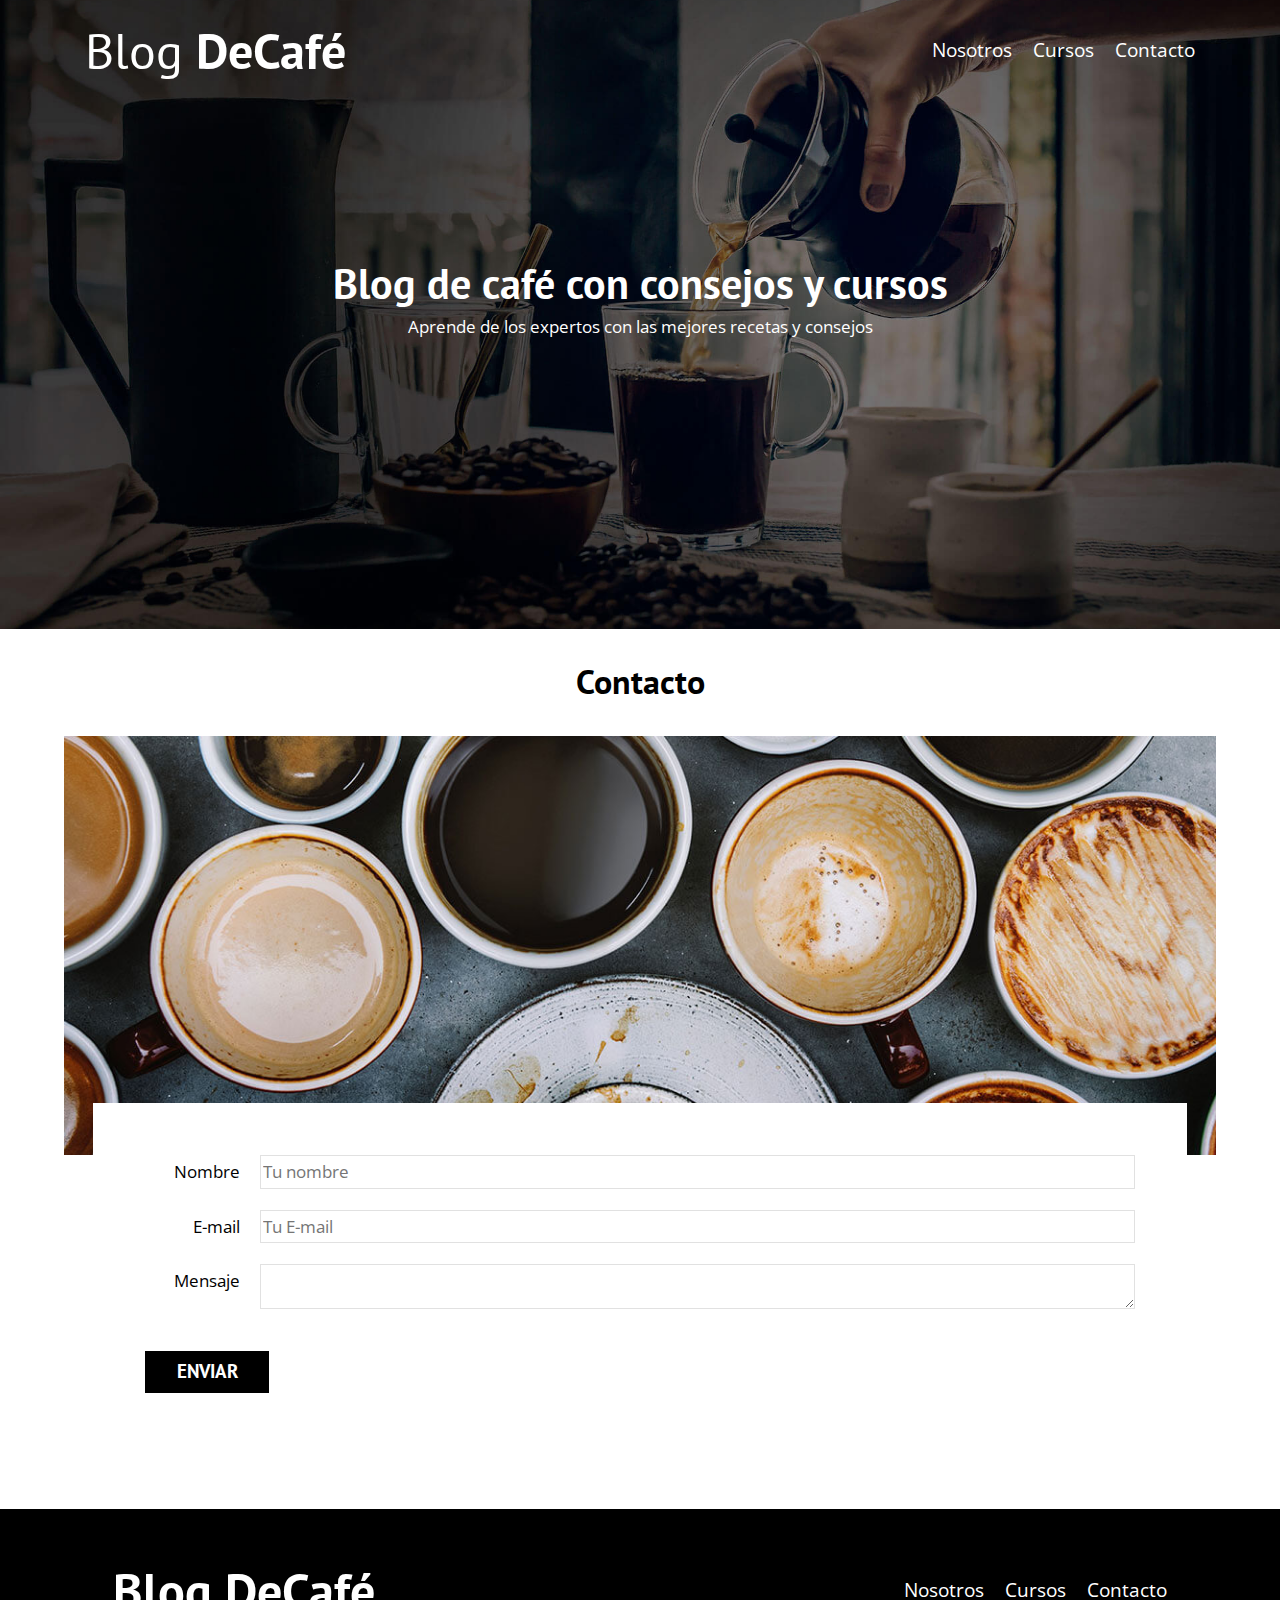
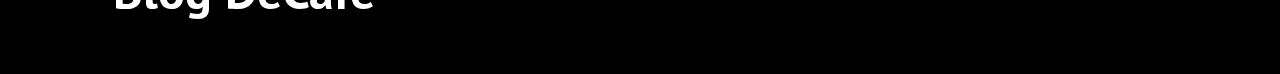
<file: contacto.html>
<!DOCTYPE html>
<html lang="en">
    <head>
        <meta charset="UTF-8">
        <meta name="viewport" content="width=device-width, initial-scale=1.0">
        <title>Blog De Café</title>
        <link rel="preconnect" href="https://fonts.googleapis.com">
        <link rel="preconnect" href="https://fonts.gstatic.com" crossorigin>
        <link href="https://fonts.googleapis.com/css2?family=Open+Sans:ital,wght@0,300..800;1,300..800&display=swap" rel="stylesheet">
        <link rel="preconnect" href="https://fonts.googleapis.com">
        <link rel="preconnect" href="https://fonts.gstatic.com" crossorigin>
        <link href="https://fonts.googleapis.com/css2?family=Open+Sans:ital,wght@0,300..800;1,300..800&family=PT+Sans:ital,wght@0,400;0,700;1,400;1,700&display=swap" rel="stylesheet">
        <link rel="stylesheet" href="css/normalize.css">
        <link rel="stylesheet" href="css/style.css">
    </head>
<body>
    <header class="header">
        <div class="contenedor">
            <div class="barra">
                <a class="logo" href="index.html">
                    <h1 class="logo__nombre no-margin centrar-texto">Blog <span class="logo__bold">DeCafé</span></h1>
                </a>

                <nav class="navegacion">
                    <a href="nosotros.html" class="navegacion__enlace">Nosotros</a>
                    <a href="cursos.html" class="navegacion__enlace">Cursos</a>
                    <a href="contacto.html" class="navegacion__enlace">Contacto</a>
                </nav>
            </div>
        </div>

        <div class="header__texto">
            <h2 class="no-margin">Blog de café con consejos y cursos</h2>
            <p class="no-margin">Aprende de los expertos con las mejores recetas y consejos</p>
        </div>

    </header>

    <main class="contenedor">
        <h3 class="centrar-texto">Contacto</h3>
        <div class="contacto-bg"></div>

        <form class="formulario">
            <div class="campo">
                <label 
                    class="campo__label" 
                    for="nombre">Nombre
                </label>
                <input 
                    class="campo__field"
                    type="text" 
                    placeholder="Tu nombre" 
                    id="nombre"
                >
            </div>

            <div class="campo">
                <label 
                    class="campo__label"
                    for="email">E-mail
                </label>
                <input 
                    class="campo__field"
                    type="email" 
                    placeholder="Tu E-mail" 
                    id="email"
                >
            </div>

            <div class="campo">
                <label 
                    class="campo__label" 
                    for="mensaje">Mensaje
                </label>
                <textarea 
                    class="campo__field" 
                    id="mensaje">
                </textarea>
            </div>

            <div class="campo">
                <input 
                    type="submit" 
                    value="Enviar" 
                    class="boton boton--primario"
                >
            </div>
        </form>
        
    </main>

    <footer class="footer">
        <div class="contenedor">
            <div class="barra">
                <a href="index.html" class="logo">
                    <h1 class="logo_-nombre no-margin centrar-texto">Blog <span class="logo__bold">DeCafé</span></h1>
                </a>

                <nav class="navegacion">
                    <a href="nosotros.html" class="navegacion__enlace">Nosotros</a>
                    <a href="cursos.html" class="navegacion__enlace">Cursos</a>
                    <a href="contacto.html" class="navegacion__enlace">Contacto</a>
                </nav>
            </div>
        </div>
    </footer>
</body>
</html>
</file>
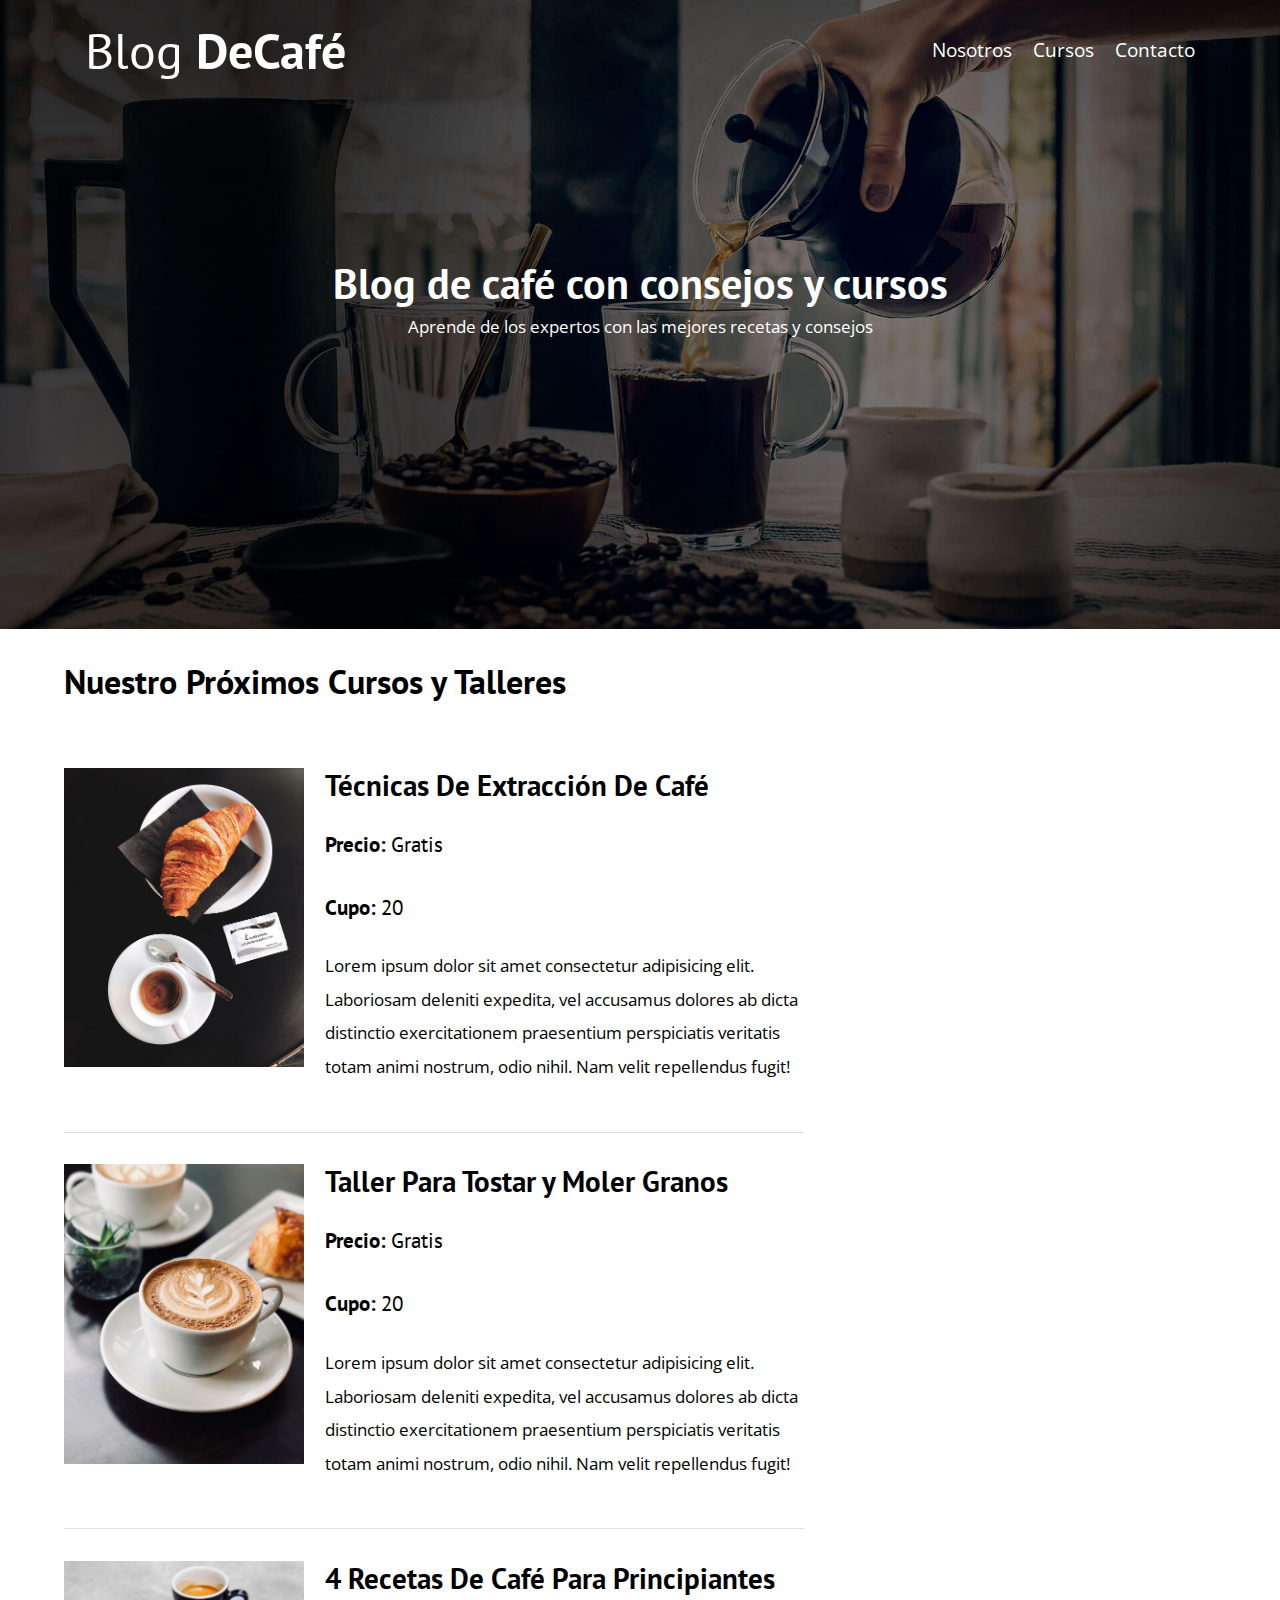
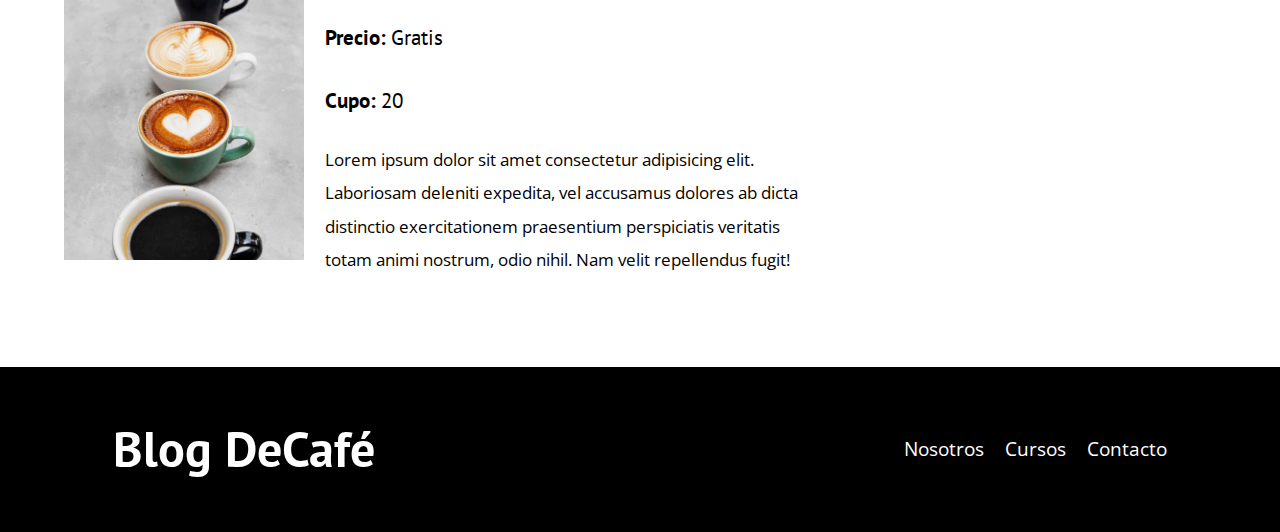
<file: cursos.html>
<!DOCTYPE html>
<html lang="en">
<head>
    <meta charset="UTF-8">
    <meta name="viewport" content="width=device-width, initial-scale=1.0">
    <title>Blog De Café</title>
    <link rel="preconnect" href="https://fonts.googleapis.com">
    <link rel="preconnect" href="https://fonts.gstatic.com" crossorigin>
    <link href="https://fonts.googleapis.com/css2?family=Open+Sans:ital,wght@0,300..800;1,300..800&display=swap" rel="stylesheet">
    <link rel="preconnect" href="https://fonts.googleapis.com">
    <link rel="preconnect" href="https://fonts.gstatic.com" crossorigin>
    <link href="https://fonts.googleapis.com/css2?family=Open+Sans:ital,wght@0,300..800;1,300..800&family=PT+Sans:ital,wght@0,400;0,700;1,400;1,700&display=swap" rel="stylesheet">
    <link rel="stylesheet" href="css/normalize.css">
    <link rel="stylesheet" href="css/style.css">
</head>
<body>
    <header class="header">
        <div class="contenedor">
            <div class="barra">
                <a class="logo" href="index.html">
                    <h1 class="logo__nombre no-margin centrar-texto">Blog <span class="logo__bold">DeCafé</span></h1>
                </a>

                <nav class="navegacion">
                    <a href="nosotros.html" class="navegacion__enlace">Nosotros</a>
                    <a href="cursos.html" class="navegacion__enlace">Cursos</a>
                    <a href="Contacto.html" class="navegacion__enlace">Contacto</a>
                </nav>
            </div>
        </div>

        <div class="header__texto">
            <h2 class="no-margin">Blog de café con consejos y cursos</h2>
            <p class="no-margin">Aprende de los expertos con las mejores recetas y consejos</p>
        </div>

    </header>

    <div class="contenedor contenido-principal">
        <main class="blog">
            <h3>Nuestro Próximos Cursos y Talleres</h3>
            <div class="curso">
                <div class="curso__imagen">
                    <img src="img/curso1.jpg" alt="imagen del curso">
                </div>
    
                <div class="curso__informacion">
                    <h4 class="no-margin">Técnicas De Extracción De Café</h4>

                    <p class="curso__label">Precio:
                        <span class="curso__info">Gratis</span>
                    </p>
    
                    <p class="curso__label">Cupo:
                        <span class="curso__info">20</span>
                    </p>
                    <p class="curso__descripcion">
                        Lorem ipsum dolor sit amet consectetur adipisicing elit. Laboriosam deleniti expedita, vel accusamus dolores ab dicta distinctio exercitationem praesentium perspiciatis veritatis totam animi nostrum, odio nihil. Nam velit repellendus fugit!
                    </p>
                </div><!--.curso-informacion-->
            </div><!--.curso-->

            <div class="curso">
                <div class="curso__imagen">
                    <img src="img/curso2.jpg" alt="imagen del curso">
                </div>
    
                <div class="curso__informacion">
                    <h4 class="no-margin">Taller Para Tostar y Moler Granos</h4>

                    <p class="curso__label">Precio:
                        <span class="curso__info">Gratis</span>
                    </p>
    
                    <p class="curso__label">Cupo:
                        <span class="curso__info">20</span>
                    </p>
                    <p class="curso__descripcion">
                        Lorem ipsum dolor sit amet consectetur adipisicing elit. Laboriosam deleniti expedita, vel accusamus dolores ab dicta distinctio exercitationem praesentium perspiciatis veritatis totam animi nostrum, odio nihil. Nam velit repellendus fugit!
                    </p>
                </div><!--.curso-informacion-->
            </div><!--.curso-->

            <div class="curso">
                <div class="curso__imagen">
                    <img src="img/curso3.jpg" alt="imagen del curso">
                </div>
    
                <div class="curso__informacion">
                    <h4 class="no-margin">4 Recetas De Café Para Principiantes</h4>

                    <p class="curso__label">Precio:
                        <span class="curso__info">Gratis</span>
                    </p>
    
                    <p class="curso__label">Cupo:
                        <span class="curso__info">20</span>
                    </p>
                    <p class="curso__descripcion">
                        Lorem ipsum dolor sit amet consectetur adipisicing elit. Laboriosam deleniti expedita, vel accusamus dolores ab dicta distinctio exercitationem praesentium perspiciatis veritatis totam animi nostrum, odio nihil. Nam velit repellendus fugit!
                    </p>
                </div><!--.curso-informacion-->
            </div><!--.curso-->
            

        </main>
    </div>

    <footer class="footer">
        <div class="contenedor">
            <div class="barra">
                <a href="index.html" class="logo">
                    <h1 class="logo_-nombre no-margin centrar-texto">Blog <span class="logo__bold">DeCafé</span></h1>
                </a>

                <nav class="navegacion">
                    <a href="nosotros.html" class="navegacion__enlace">Nosotros</a>
                    <a href="cursos.html" class="navegacion__enlace">Cursos</a>
                    <a href="contacto.html" class="navegacion__enlace">Contacto</a>
                </nav>
            </div>
        </div>
    </footer>

</body>
</html>
</file>
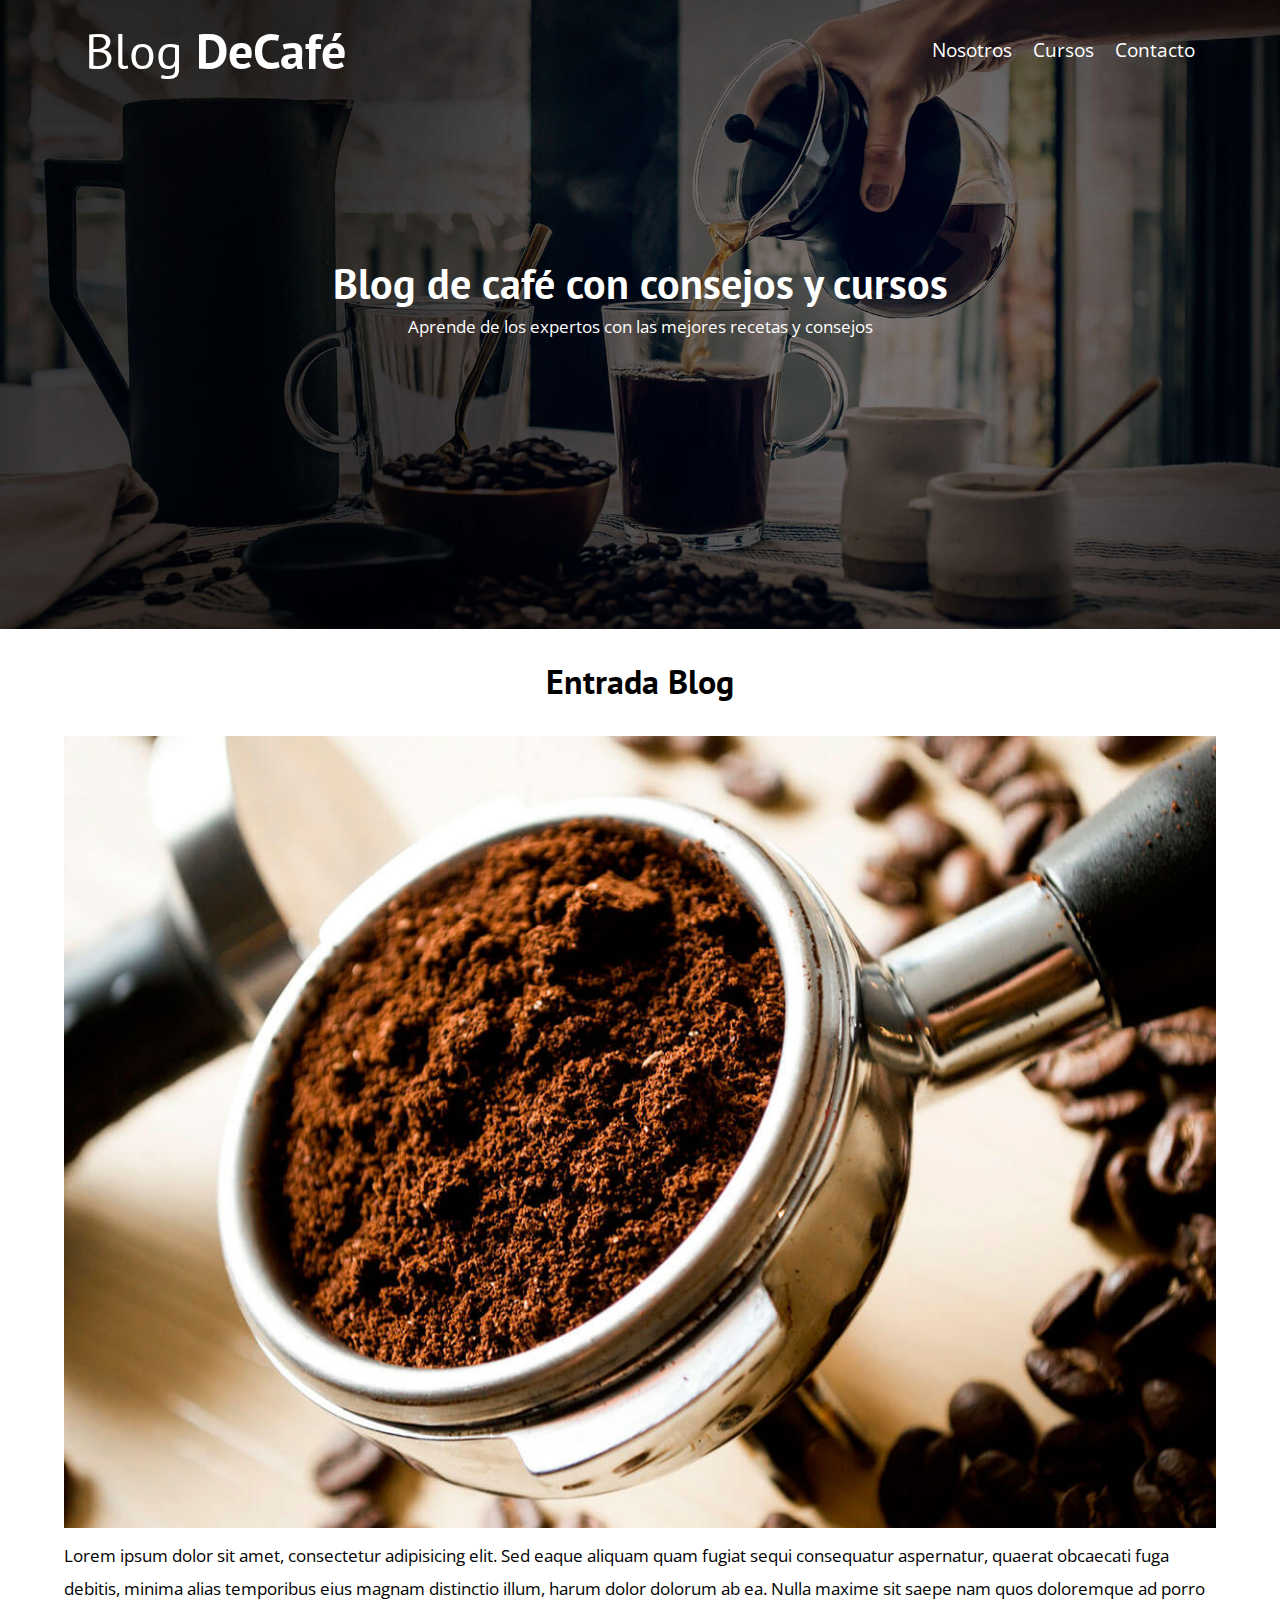
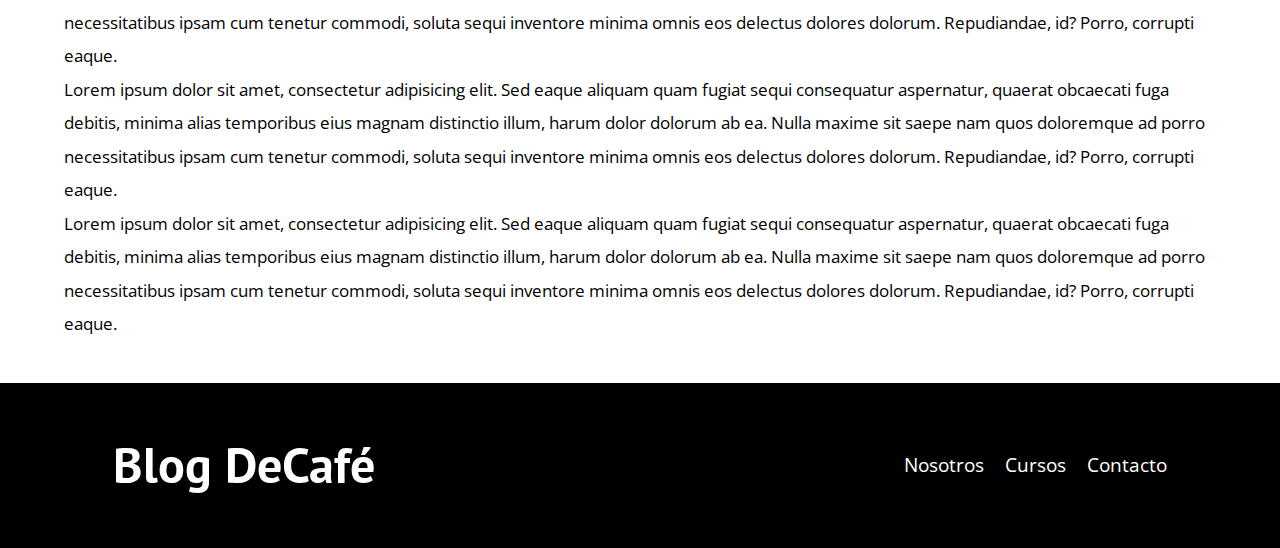
<file: entrada1.html>
<!DOCTYPE html>
<html lang="en">
<head>
    <meta charset="UTF-8">
    <meta name="viewport" content="width=device-width, initial-scale=1.0">
    <title>Blog De Café</title>
    <link rel="preconnect" href="https://fonts.googleapis.com">
    <link rel="preconnect" href="https://fonts.gstatic.com" crossorigin>
    <link href="https://fonts.googleapis.com/css2?family=Open+Sans:ital,wght@0,300..800;1,300..800&display=swap" rel="stylesheet">
    <link rel="preconnect" href="https://fonts.googleapis.com">
    <link rel="preconnect" href="https://fonts.gstatic.com" crossorigin>
    <link href="https://fonts.googleapis.com/css2?family=Open+Sans:ital,wght@0,300..800;1,300..800&family=PT+Sans:ital,wght@0,400;0,700;1,400;1,700&display=swap" rel="stylesheet">
    <link rel="stylesheet" href="css/normalize.css">
    <link rel="stylesheet" href="css/style.css">
</head>
<body>
    <header class="header">
        <div class="contenedor">
            <div class="barra">
                <a class="logo" href="index.html">
                    <h1 class="logo__nombre no-margin centrar-texto">Blog <span class="logo__bold">DeCafé</span></h1>
                </a>

                <nav class="navegacion">
                    <a href="nosotros.html" class="navegacion__enlace">Nosotros</a>
                    <a href="cursos.html" class="navegacion__enlace">Cursos</a>
                    <a href="contacto.html" class="navegacion__enlace">Contacto</a>
                </nav>
            </div>
        </div>

        <div class="header__texto">
            <h2 class="no-margin">Blog de café con consejos y cursos</h2>
            <p class="no-margin">Aprende de los expertos con las mejores recetas y consejos</p>
        </div>

    </header>    

    <main class="contenedor">
        <h3 class="centrar-texto">Entrada Blog</h3>
        <img src="img/blog1.jpg" alt="imagen del blog">

        <p class="no-margin">Lorem ipsum dolor sit amet, consectetur adipisicing elit. Sed eaque aliquam quam fugiat sequi consequatur aspernatur, quaerat obcaecati fuga debitis, minima alias temporibus eius magnam distinctio illum, harum dolor dolorum ab ea. Nulla maxime sit saepe nam quos doloremque ad porro necessitatibus ipsam cum tenetur commodi, soluta sequi inventore minima omnis eos delectus dolores dolorum. Repudiandae, id? Porro, corrupti eaque.</p>

        <p class="no-margin">Lorem ipsum dolor sit amet, consectetur adipisicing elit. Sed eaque aliquam quam fugiat sequi consequatur aspernatur, quaerat obcaecati fuga debitis, minima alias temporibus eius magnam distinctio illum, harum dolor dolorum ab ea. Nulla maxime sit saepe nam quos doloremque ad porro necessitatibus ipsam cum tenetur commodi, soluta sequi inventore minima omnis eos delectus dolores dolorum. Repudiandae, id? Porro, corrupti eaque.</p>

        <p class="no-margin">Lorem ipsum dolor sit amet, consectetur adipisicing elit. Sed eaque aliquam quam fugiat sequi consequatur aspernatur, quaerat obcaecati fuga debitis, minima alias temporibus eius magnam distinctio illum, harum dolor dolorum ab ea. Nulla maxime sit saepe nam quos doloremque ad porro necessitatibus ipsam cum tenetur commodi, soluta sequi inventore minima omnis eos delectus dolores dolorum. Repudiandae, id? Porro, corrupti eaque.</p>
    </main>

    <footer class="footer">
        <div class="contenedor">
            <div class="barra">
                <a href="index.html" class="logo">
                    <h1 class="logo_-nombre no-margin centrar-texto">Blog <span class="logo__bold">DeCafé</span></h1>
                </a>

                <nav class="navegacion">
                    <a href="nosotros.html" class="navegacion__enlace">Nosotros</a>
                    <a href="cursos.html" class="navegacion__enlace">Cursos</a>
                    <a href="contacto.html" class="navegacion__enlace">Contacto</a>
                </nav>
            </div>
        </div>
    </footer>

</body>
</html>
</file>
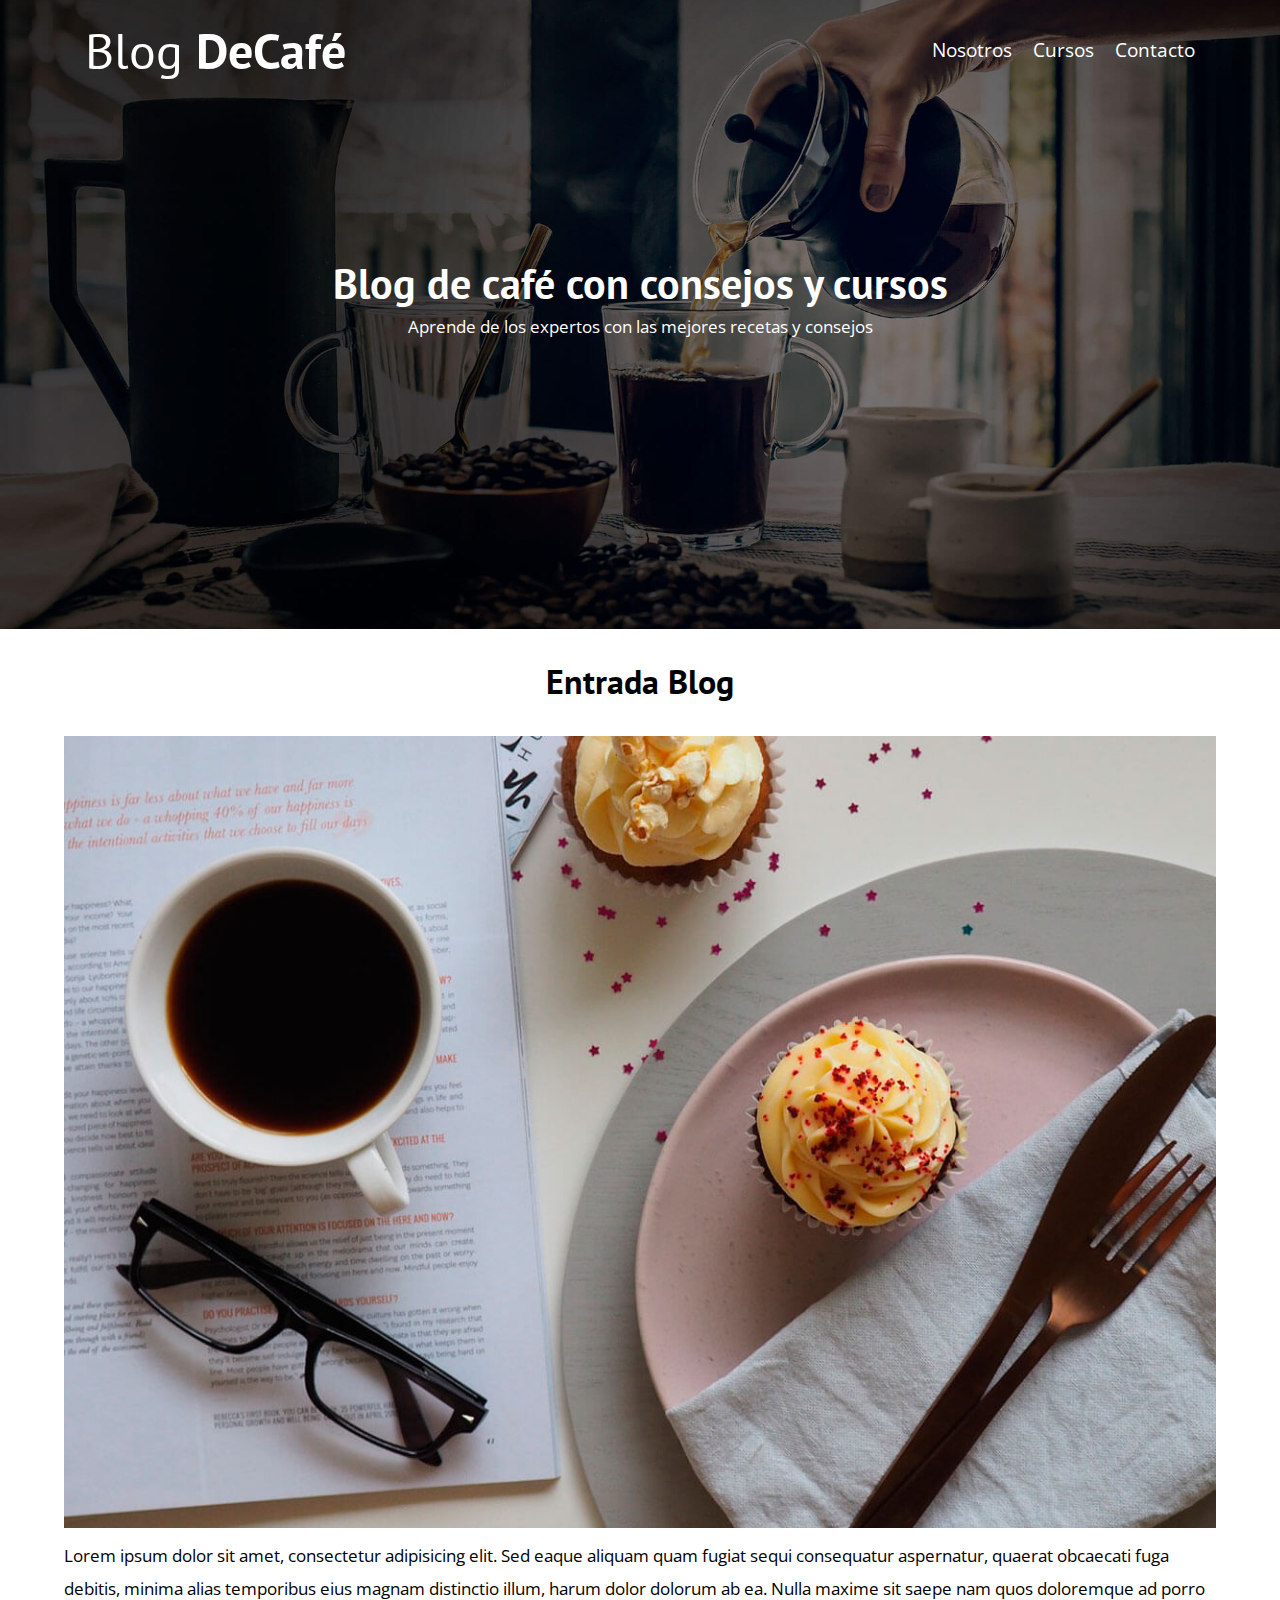
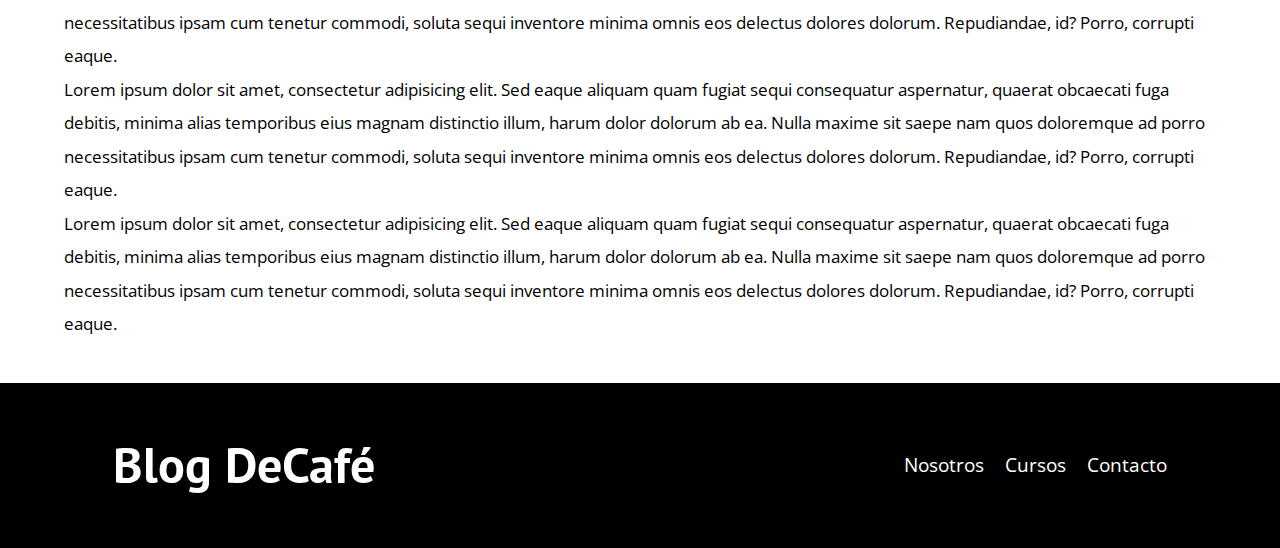
<file: entrada2.html>
<!DOCTYPE html>
<html lang="en">
<head>
    <meta charset="UTF-8">
    <meta name="viewport" content="width=device-width, initial-scale=1.0">
    <title>Blog De Café</title>
    <link rel="preconnect" href="https://fonts.googleapis.com">
    <link rel="preconnect" href="https://fonts.gstatic.com" crossorigin>
    <link href="https://fonts.googleapis.com/css2?family=Open+Sans:ital,wght@0,300..800;1,300..800&display=swap" rel="stylesheet">
    <link rel="preconnect" href="https://fonts.googleapis.com">
    <link rel="preconnect" href="https://fonts.gstatic.com" crossorigin>
    <link href="https://fonts.googleapis.com/css2?family=Open+Sans:ital,wght@0,300..800;1,300..800&family=PT+Sans:ital,wght@0,400;0,700;1,400;1,700&display=swap" rel="stylesheet">
    <link rel="stylesheet" href="css/normalize.css">
    <link rel="stylesheet" href="css/style.css">
</head>
<body>
    <header class="header">
        <div class="contenedor">
            <div class="barra">
                <a class="logo" href="index.html">
                    <h1 class="logo__nombre no-margin centrar-texto">Blog <span class="logo__bold">DeCafé</span></h1>
                </a>

                <nav class="navegacion">
                    <a href="nosotros.html" class="navegacion__enlace">Nosotros</a>
                    <a href="cursos.html" class="navegacion__enlace">Cursos</a>
                    <a href="Contacto.html" class="navegacion__enlace">Contacto</a>
                </nav>
            </div>
        </div>

        <div class="header__texto">
            <h2 class="no-margin">Blog de café con consejos y cursos</h2>
            <p class="no-margin">Aprende de los expertos con las mejores recetas y consejos</p>
        </div>

    </header>    

    <main class="contenedor">
        <h3 class="centrar-texto">Entrada Blog</h3>
        <img src="img/blog2.jpg" alt="imagen del blog">

        <p class="no-margin">Lorem ipsum dolor sit amet, consectetur adipisicing elit. Sed eaque aliquam quam fugiat sequi consequatur aspernatur, quaerat obcaecati fuga debitis, minima alias temporibus eius magnam distinctio illum, harum dolor dolorum ab ea. Nulla maxime sit saepe nam quos doloremque ad porro necessitatibus ipsam cum tenetur commodi, soluta sequi inventore minima omnis eos delectus dolores dolorum. Repudiandae, id? Porro, corrupti eaque.</p>

        <p class="no-margin">Lorem ipsum dolor sit amet, consectetur adipisicing elit. Sed eaque aliquam quam fugiat sequi consequatur aspernatur, quaerat obcaecati fuga debitis, minima alias temporibus eius magnam distinctio illum, harum dolor dolorum ab ea. Nulla maxime sit saepe nam quos doloremque ad porro necessitatibus ipsam cum tenetur commodi, soluta sequi inventore minima omnis eos delectus dolores dolorum. Repudiandae, id? Porro, corrupti eaque.</p>

        <p class="no-margin">Lorem ipsum dolor sit amet, consectetur adipisicing elit. Sed eaque aliquam quam fugiat sequi consequatur aspernatur, quaerat obcaecati fuga debitis, minima alias temporibus eius magnam distinctio illum, harum dolor dolorum ab ea. Nulla maxime sit saepe nam quos doloremque ad porro necessitatibus ipsam cum tenetur commodi, soluta sequi inventore minima omnis eos delectus dolores dolorum. Repudiandae, id? Porro, corrupti eaque.</p>
    </main>

    <footer class="footer">
        <div class="contenedor">
            <div class="barra">
                <a href="index.html" class="logo">
                    <h1 class="logo_-nombre no-margin centrar-texto">Blog <span class="logo__bold">DeCafé</span></h1>
                </a>

                <nav class="navegacion">
                    <a href="nosotros.html" class="navegacion__enlace">Nosotros</a>
                    <a href="cursos.html" class="navegacion__enlace">Cursos</a>
                    <a href="contacto.html" class="navegacion__enlace">Contacto</a>
                </nav>
            </div>
        </div>
    </footer>

</body>
</html>
</file>
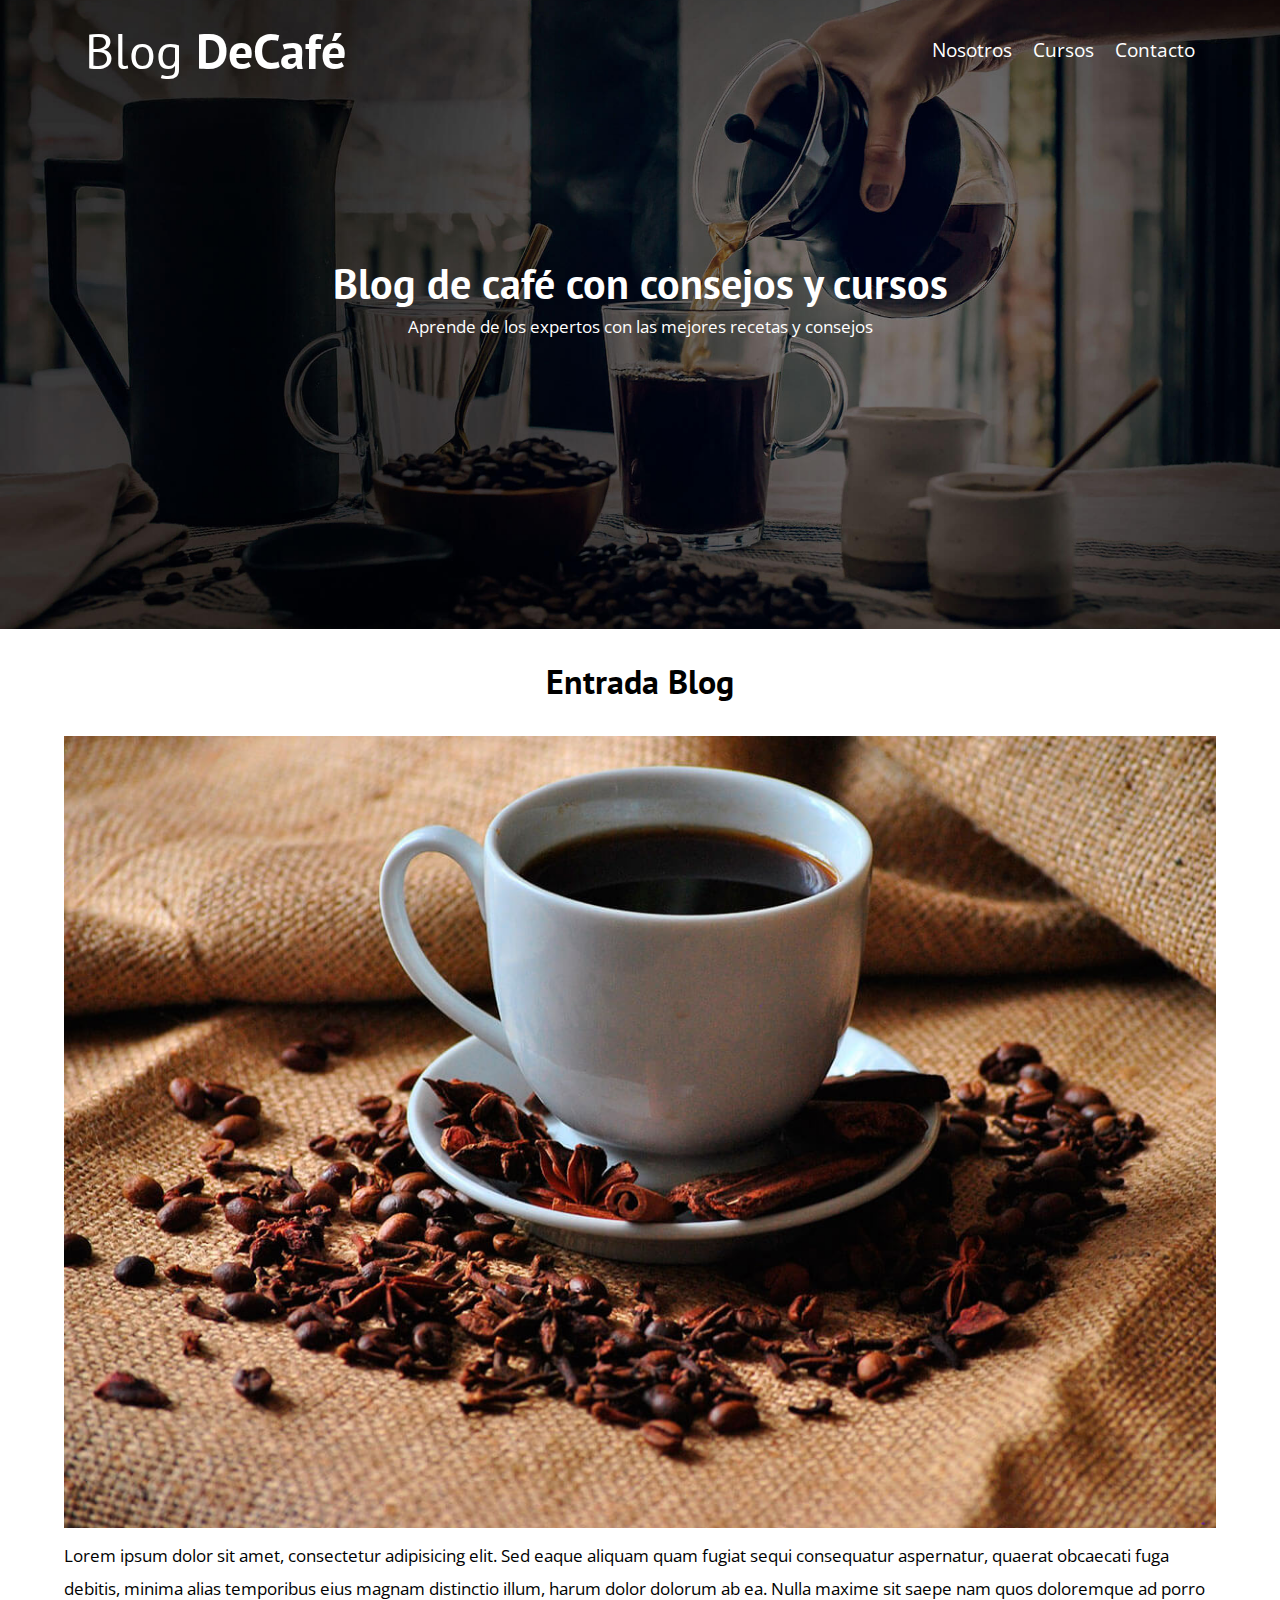
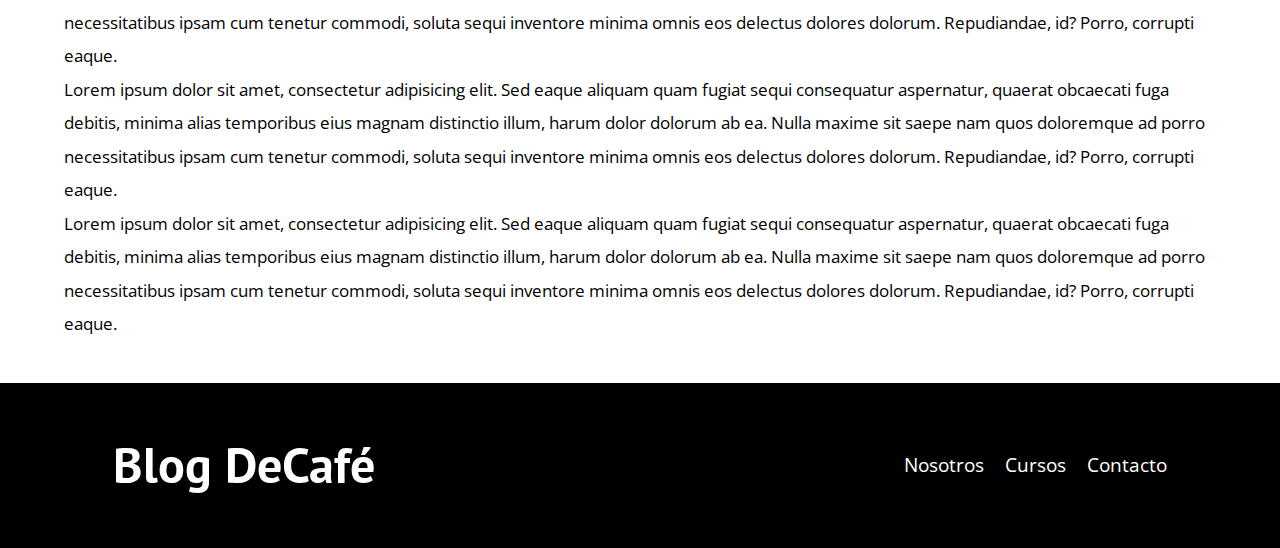
<file: entrada3.html>
<!DOCTYPE html>
<html lang="en">
<head>
    <meta charset="UTF-8">
    <meta name="viewport" content="width=device-width, initial-scale=1.0">
    <title>Blog De Café</title>
    <link rel="preconnect" href="https://fonts.googleapis.com">
    <link rel="preconnect" href="https://fonts.gstatic.com" crossorigin>
    <link href="https://fonts.googleapis.com/css2?family=Open+Sans:ital,wght@0,300..800;1,300..800&display=swap" rel="stylesheet">
    <link rel="preconnect" href="https://fonts.googleapis.com">
    <link rel="preconnect" href="https://fonts.gstatic.com" crossorigin>
    <link href="https://fonts.googleapis.com/css2?family=Open+Sans:ital,wght@0,300..800;1,300..800&family=PT+Sans:ital,wght@0,400;0,700;1,400;1,700&display=swap" rel="stylesheet">
    <link rel="stylesheet" href="css/normalize.css">
    <link rel="stylesheet" href="css/style.css">
</head>
<body>
    <header class="header">
        <div class="contenedor">
            <div class="barra">
                <a class="logo" href="index.html">
                    <h1 class="logo__nombre no-margin centrar-texto">Blog <span class="logo__bold">DeCafé</span></h1>
                </a>

                <nav class="navegacion">
                    <a href="nosotros.html" class="navegacion__enlace">Nosotros</a>
                    <a href="cursos.html" class="navegacion__enlace">Cursos</a>
                    <a href="contacto.html" class="navegacion__enlace">Contacto</a>
                </nav>
            </div>
        </div>

        <div class="header__texto">
            <h2 class="no-margin">Blog de café con consejos y cursos</h2>
            <p class="no-margin">Aprende de los expertos con las mejores recetas y consejos</p>
        </div>

    </header>    

    <main class="contenedor">
        <h3 class="centrar-texto">Entrada Blog</h3>
        <img src="img/blog3.jpg" alt="imagen del blog">

        <p class="no-margin">Lorem ipsum dolor sit amet, consectetur adipisicing elit. Sed eaque aliquam quam fugiat sequi consequatur aspernatur, quaerat obcaecati fuga debitis, minima alias temporibus eius magnam distinctio illum, harum dolor dolorum ab ea. Nulla maxime sit saepe nam quos doloremque ad porro necessitatibus ipsam cum tenetur commodi, soluta sequi inventore minima omnis eos delectus dolores dolorum. Repudiandae, id? Porro, corrupti eaque.</p>

        <p class="no-margin">Lorem ipsum dolor sit amet, consectetur adipisicing elit. Sed eaque aliquam quam fugiat sequi consequatur aspernatur, quaerat obcaecati fuga debitis, minima alias temporibus eius magnam distinctio illum, harum dolor dolorum ab ea. Nulla maxime sit saepe nam quos doloremque ad porro necessitatibus ipsam cum tenetur commodi, soluta sequi inventore minima omnis eos delectus dolores dolorum. Repudiandae, id? Porro, corrupti eaque.</p>

        <p class="no-margin">Lorem ipsum dolor sit amet, consectetur adipisicing elit. Sed eaque aliquam quam fugiat sequi consequatur aspernatur, quaerat obcaecati fuga debitis, minima alias temporibus eius magnam distinctio illum, harum dolor dolorum ab ea. Nulla maxime sit saepe nam quos doloremque ad porro necessitatibus ipsam cum tenetur commodi, soluta sequi inventore minima omnis eos delectus dolores dolorum. Repudiandae, id? Porro, corrupti eaque.</p>
    </main>

    <footer class="footer">
        <div class="contenedor">
            <div class="barra">
                <a href="index.html" class="logo">
                    <h1 class="logo_-nombre no-margin centrar-texto">Blog <span class="logo__bold">DeCafé</span></h1>
                </a>

                <nav class="navegacion">
                    <a href="nosotros.html" class="navegacion__enlace">Nosotros</a>
                    <a href="cursos.html" class="navegacion__enlace">Cursos</a>
                    <a href="contacto.html" class="navegacion__enlace">Contacto</a>
                </nav>
            </div>
        </div>
    </footer>

</body>
</html>
</file>
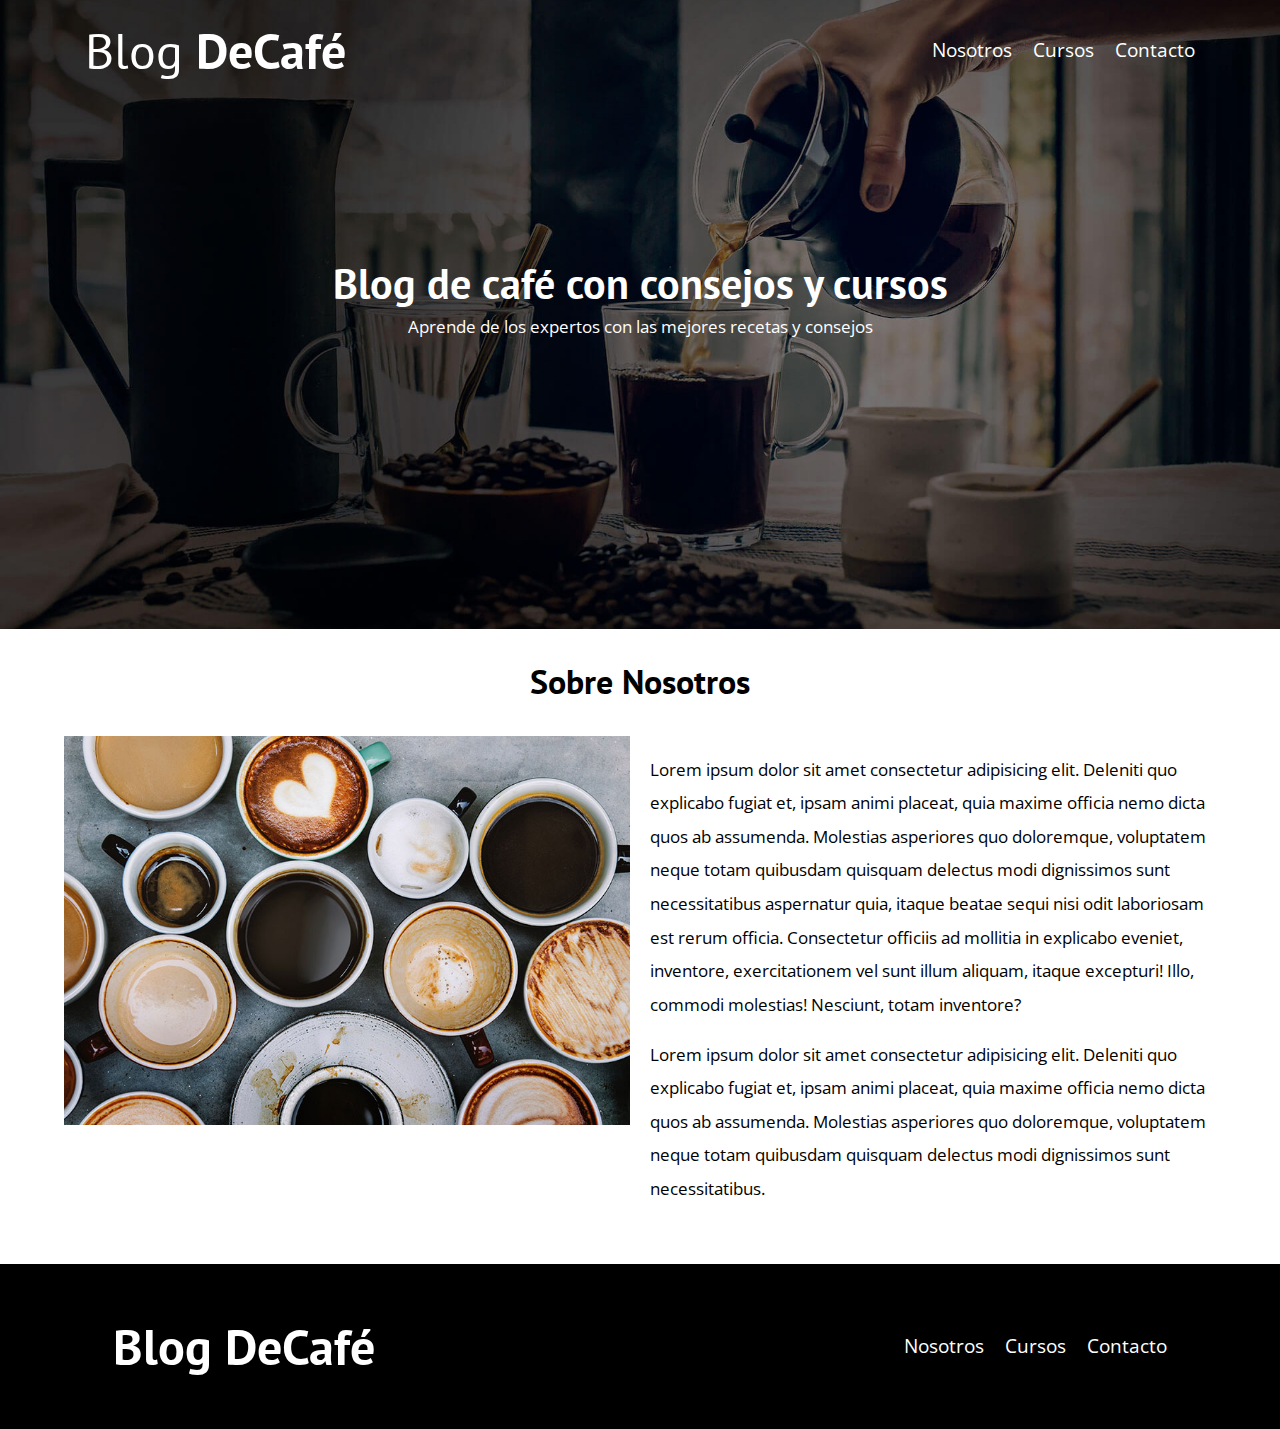
<file: nosotros.html>
<!DOCTYPE html>
<html lang="en">
    <head>
        <meta charset="UTF-8">
        <meta name="viewport" content="width=device-width, initial-scale=1.0">
        <title>Blog De Café</title>
        <link rel="preconnect" href="https://fonts.googleapis.com">
        <link rel="preconnect" href="https://fonts.gstatic.com" crossorigin>
        <link href="https://fonts.googleapis.com/css2?family=Open+Sans:ital,wght@0,300..800;1,300..800&display=swap" rel="stylesheet">
        <link rel="preconnect" href="https://fonts.googleapis.com">
        <link rel="preconnect" href="https://fonts.gstatic.com" crossorigin>
        <link href="https://fonts.googleapis.com/css2?family=Open+Sans:ital,wght@0,300..800;1,300..800&family=PT+Sans:ital,wght@0,400;0,700;1,400;1,700&display=swap" rel="stylesheet">
        <link rel="stylesheet" href="css/normalize.css">
        <link rel="stylesheet" href="css/style.css">
    </head>
<body>
    <header class="header">
        <div class="contenedor">
            <div class="barra">
                <a class="logo" href="index.html">
                    <h1 class="logo__nombre no-margin centrar-texto">Blog <span class="logo__bold">DeCafé</span></h1>
                </a>

                <nav class="navegacion">
                    <a href="nosotros.html" class="navegacion__enlace">Nosotros</a>
                    <a href="cursos.html" class="navegacion__enlace">Cursos</a>
                    <a href="contacto.html" class="navegacion__enlace">Contacto</a>
                </nav>
            </div>
        </div>

        <div class="header__texto">
            <h2 class="no-margin">Blog de café con consejos y cursos</h2>
            <p class="no-margin">Aprende de los expertos con las mejores recetas y consejos</p>
        </div>

    </header>

    <main class="contenedor">
        <h3 class="centrar-texto">Sobre Nosotros</h3>

        <div class="sobre-nosotros">
            <div class="sobbre-nosotros__imagen">
                <img src="img/nosotros.jpg" alt="imagen nosotros">
            </div>

            <div class="sobre-nosotros__texto">
                <p>
                    Lorem ipsum dolor sit amet consectetur adipisicing elit. Deleniti quo explicabo fugiat et, ipsam animi placeat, quia maxime officia nemo dicta quos ab assumenda. Molestias asperiores quo doloremque, voluptatem neque totam quibusdam quisquam delectus modi dignissimos sunt necessitatibus aspernatur quia, itaque beatae sequi nisi odit laboriosam est rerum officia. Consectetur officiis ad mollitia in explicabo eveniet, inventore, exercitationem vel sunt illum aliquam, itaque excepturi! Illo, commodi molestias! Nesciunt, totam inventore?
                </p>
                <p>
                    Lorem ipsum dolor sit amet consectetur adipisicing elit. Deleniti quo explicabo fugiat et, ipsam animi placeat, quia maxime officia nemo dicta quos ab assumenda. Molestias asperiores quo doloremque, voluptatem neque totam quibusdam quisquam delectus modi dignissimos sunt necessitatibus.
                </p>
            </div>
        </div>
    </main>

    <footer class="footer">
        <div class="contenedor">
            <div class="barra">
                <a href="index.html" class="logo">
                    <h1 class="logo_-nombre no-margin centrar-texto">Blog <span class="logo__bold">DeCafé</span></h1>
                </a>

                <nav class="navegacion">
                    <a href="nosotros.html" class="navegacion__enlace">Nosotros</a>
                    <a href="cursos.html" class="navegacion__enlace">Cursos</a>
                    <a href="contacto.html" class="navegacion__enlace">Contacto</a>
                </nav>
            </div>
        </div>
    </footer>
</body>
</html>
</file>
<file: css/style.css>
:root {
    --fuenteHeading: 'PT Sans', sans-serif;
    --fuenteParrafo: 'Open Sans', sans-serif;

    --primario: #784D3C;
    --gris: #E1E1E1;
    --blanco: #FFFFFF;
    --negro: #000000;
}
html {
    box-sizing: border-box;
    font-size: 65.5%; /* 1 rem = 10px */
}
*,
*:before,
*:after {
    box-sizing: inherit;
}
body {
    font-family: var(--fuenteParrafo);
    font-size: 1.6rem;
    line-height: 2;
}
/* Globales */
.contenedor {
    width: min(90%, 120rem);
    margin: 0 auto;
}
a {
    text-decoration: none;
}
h1, h2, h3, h4 {
    font-family: var(--fuenteHeading);
    line-height: 1.2;
}
h1 {
    font-size: 4.8rem;
}
h2 {
    font-size: 4rem;
}
h3 {
    font-size: 3.2rem;
}
h4 {
    font-size: 2.8rem;
}
img {
    max-width: 100%;
}
/* Utilidades */
.no-margin {
    margin: 0;
}
.no-padding {
    padding: 0;
}
.centrar-texto {
    text-align: center;
}

/* Header */
.header {
    background-image: url(../img/banner.jpg);
    background-size: cover;
    background-repeat: no-repeat;
    background-position: center center;
    height: 60rem;
}

.header__texto {
    text-align: center;
    color: var(--blanco);
    margin-top: 5rem;
}

@media (min-width: 768px) {
    .header__texto{
        margin-top: 15rem;
    }
}

.barra {
    padding: 2rem;
}

@media (min-width: 768px) {
    .barra {
        display: flex;
        justify-content: space-between;
        align-items: center;
    }
}

.logo {
    color: var(--blanco);
}

.logo__nombre {
    font-weight: 400;
}

.logo__bold {
    font-weight: 700;
}

@media (min-width: 768px) {
    .navegacion {
        display: flex;
        gap: 2rem;
    }
}

.navegacion__enlace {
    display: block;
    text-align: center;
    font-size: 1.8rem;
    color: var(--blanco);
}

@media (min-width: 768px) {
    .contenido-principal {
        display: grid;
        grid-template-columns: 2fr 1fr;
        column-gap: 4rem;
    }
}

.entrada {
    border-bottom: 1px solid var(--gris);
    margin-bottom: 2rem;
}

.entrada:last-of-type {
    border: none;
    margin-bottom: 0;
}

.boton {
    display: block;
    font-family: var(--fuenteHeading);
    color: var(--blanco);
    text-align: center;
    padding: 1rem 3rem;
    font-size: 1.8rem;
    text-transform: uppercase;
    font-weight: 700;
    margin-top: 2rem;
    border: none;
}

@media (min-width: 768px) {
    .boton {
        display: inline-block;
    }
}

.boton:hover {
    cursor: pointer;
}

.boton--primario {
    background-color: var(--negro);
}

.boton--secundario {
    background-color: var(--primario);
}

.cursos {
    list-style: none;
}

.widget-cursos {
    border-bottom: 1px solid var(--gris);
    margin-bottom: 2rem;
}

.widget-cursos:last-of-type {
    border: none;
    margin-bottom: 0;
}

.widget-curso__label {
    font-family: var(--fuenteHeading);
    font-weight: bold;
}

.widget-curso__info {
    font-weight: normal;
}

.widget-curso__label,
.widget-curso__info {
    font-size: 2rem;
}

.footer {
    background-color: var(--negro);
    padding: 3rem;
    margin-top: 4rem;
}

/* Sobre Nosotros*/

@media (min-width: 768px) { 
    .sobre-nosotros {
        display: grid;
        grid-template-columns: repeat(2, 1fr);
        column-gap: 2rem;
    }
}

/* Cursos */

.curso {
    padding: 3rem 0;
    border-bottom: 1px solid var(--gris);
}

@media (min-width: 768px) { 
    .curso {
        display: grid;
        grid-template-columns: 1fr 2fr;
        column-gap: 2rem;
    }
}

.curso:last-of-type {
    border: none;
}

.curso__label {
    font-family: var(--fuenteHeading);
    font-weight: bold;
}

.curso__info {
    font-weight: normal;
}

.curso__label,
.curso__info {
    font-size: 2rem;
}

/* Contacto */

.contacto-bg {
    background-image: url(../img/contacto.jpg);
    height: 40rem;
    background-size: cover;
    background-repeat: no-repeat;
}

/* Formulario */

.formulario {
    background-color: var(--blanco);
    margin: -5rem auto 0 auto;
    width: 95%;
    padding: 5rem;
}

.campo {
    display: flex;
    margin-bottom: 2rem;
    gap: 2rem;
}

.campo__label {
    flex: 0 0 9rem;
    text-align: right;
}

.campo__field {
    flex: 1;
    border: 1px solid var(--gris);
}
</file>
